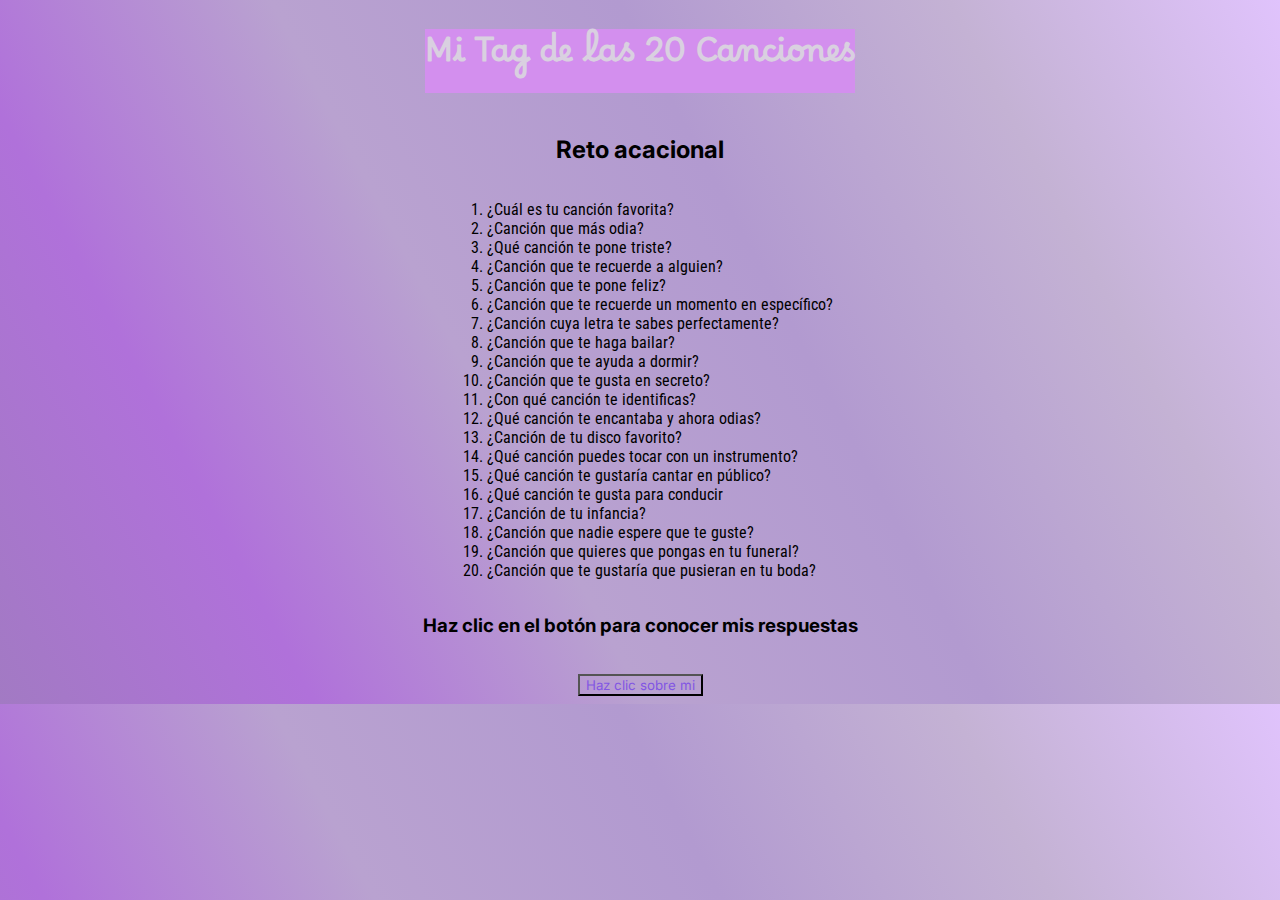
<file: index.html>
<!DOCTYPE html>
<html lang="es">
<head>
    <meta charset="UTF-8">
    <title>Tag de las 20 canciones</title>
    <link rel="stylesheet" href="styles/styles.css">
</head>
<body>
    <h1 class="titulo1">Mi Tag de las 20 Canciones</h1>
    <h2 class="titulo2">Reto acacional</h2>
    <ol class="titulo3">
        <li>¿Cuál es tu canción favorita?</li>
        <li>¿Canción que más odia?</li>
        <li>¿Qué canción te pone triste?</li>
        <li>¿Canción que te recuerde a alguien?</li>
        <li>¿Canción que te pone feliz?</li>
        <li>¿Canción que te recuerde un momento en específico?</li>
        <li>¿Canción cuya letra te sabes perfectamente?</li>
        <li>¿Canción que te haga bailar?</li>
        <li>¿Canción que te ayuda a dormir?</li>
        <li>¿Canción que te gusta en secreto?</li>
        <li>¿Con qué canción te identificas?</li>
        <li>¿Qué canción te encantaba y ahora odias?</li>
        <li>¿Canción de tu disco favorito?</li>
        <li>¿Qué canción puedes tocar con un instrumento?</li>
        <li>¿Qué canción te gustaría cantar en público?</li>
        <li>¿Qué canción te gusta para conducir</li>
        <li>¿Canción de tu infancia?</li>
        <li>¿Canción que nadie espere que te guste?</li>
        <li>¿Canción que quieres que pongas en tu funeral?</li>
        <li>¿Canción que te gustaría que pusieran en tu boda?</li>
    </ol>
    <h3 class="titulo2">Haz clic en el botón para conocer mis respuestas</h3><br>
    <div class="contenedor">
         <a href="respuestas.html">
            <button>Haz clic sobre mi</button>
         </a>
    </div>
</body>
</html>
</file>
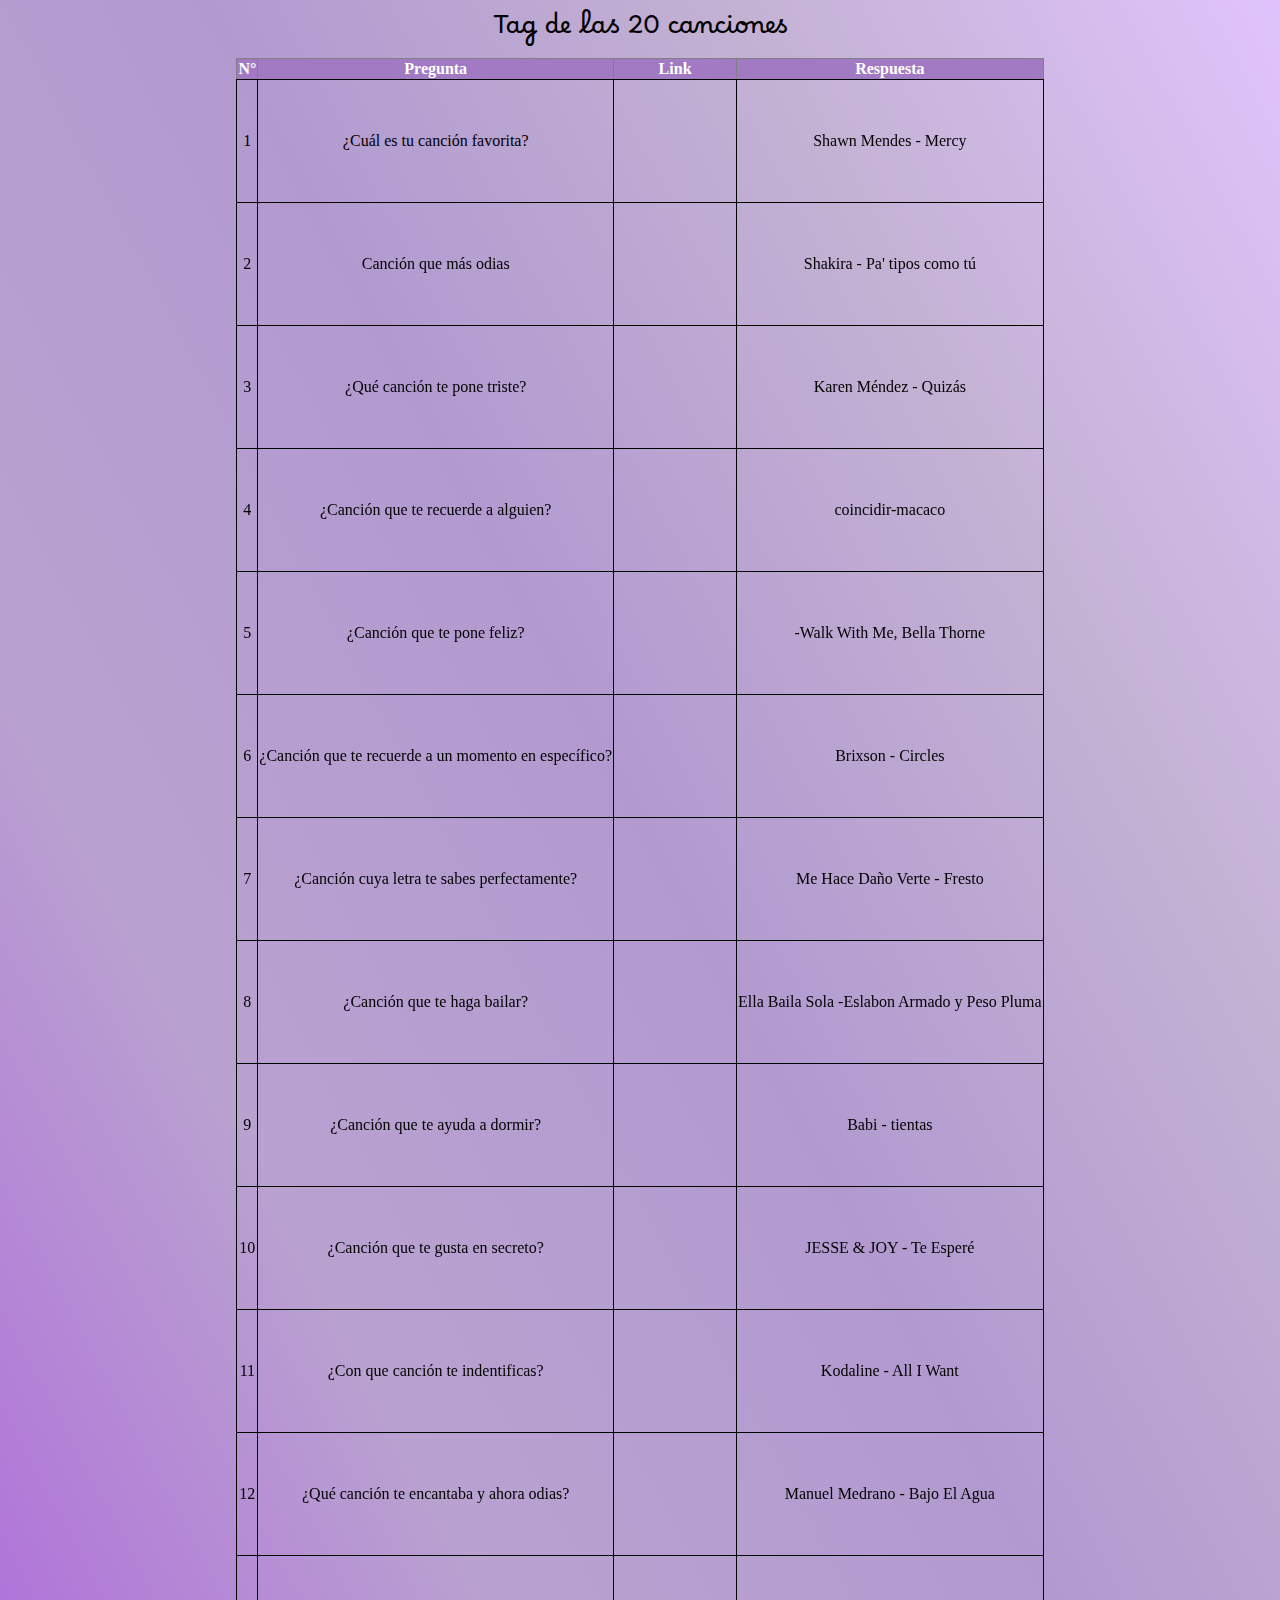
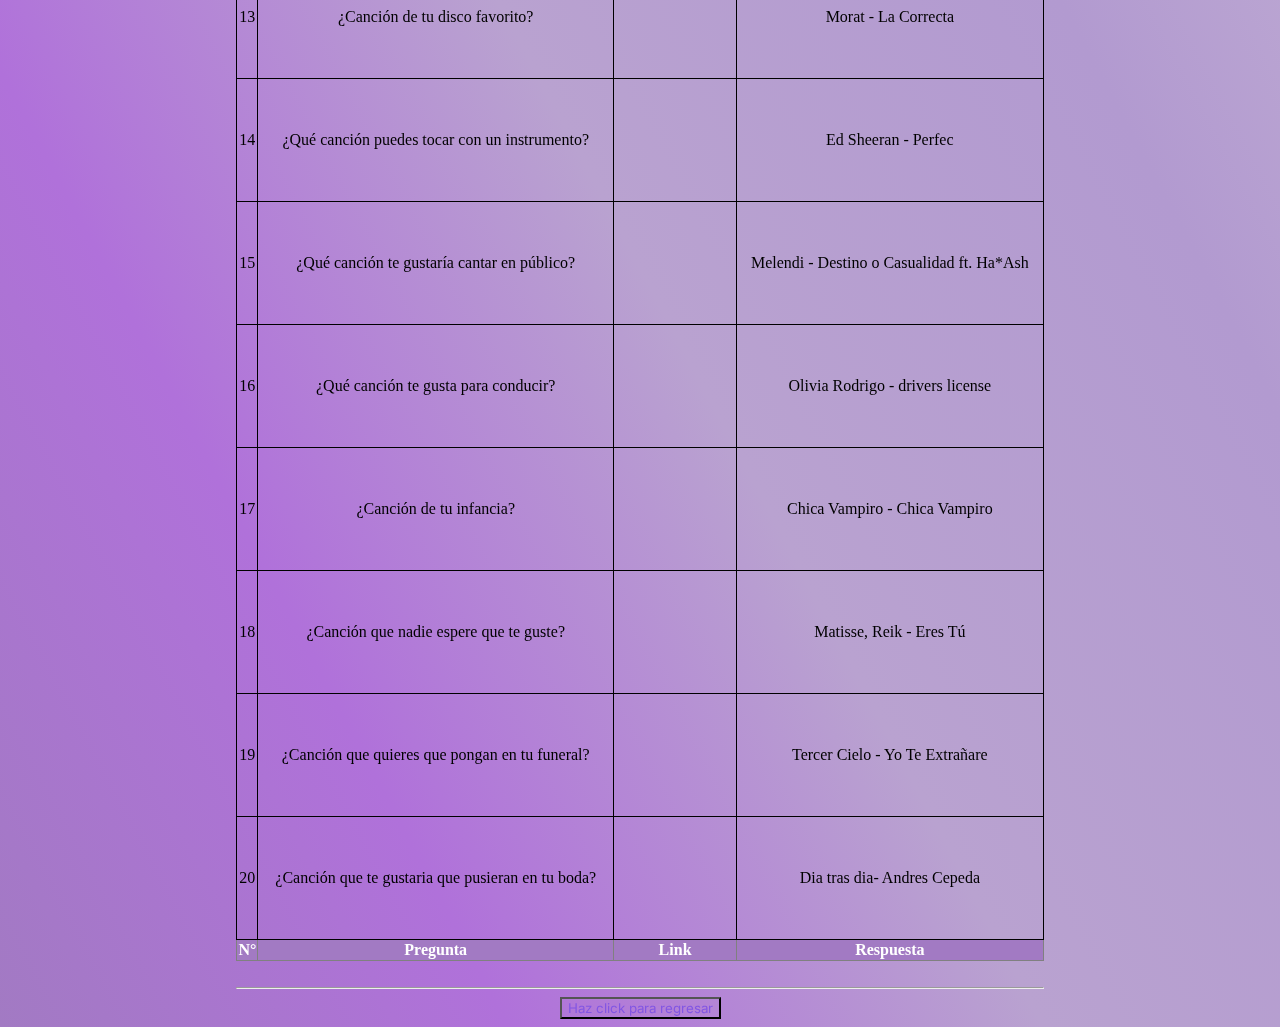
<file: respuestas.html>
<html lang="en">
<head>
    <meta charset="UTF-8">
    <meta name="viewport" content="width=device-width, initial-scale=1.0">
    <title>Respuestas</title>
    <link rel="stylesheet" href="styles/styles.css">
</head>
<body>
    <center>
        <table class="table" border="1">
            <caption>Tag de las 20 canciones</caption>
            <tr>
                <thead>
                    <th>N°</th>
                    <th>Pregunta</th>
                    <th>Link</th>
                    <th>Respuesta</th>
                </thead>
            </tr>
            <tbody>
                <tr>
                    <td>1</td>
                    <td>¿Cuál es tu canción favorita?</td>
                    <td><iframe width="120" height="120" src="https://www.youtube.com/embed/uByVABqwW1Y" title="YouTube video player" frameborder="0" allow="accelerometer; autoplay; clipboard-write; encrypted-media; gyroscope; picture-in-picture; web-share" allowfullscreen></iframe></td>
                    <td>Shawn Mendes - Mercy</td>
                </tr>
                <tr>
                    <td>2</td>
                    <td>Canción que más odias</td>
                    <td><iframe width="120" height="120" src="https://www.youtube.com/embed/T-h5JSeQ7Ec" title="YouTube video player" frameborder="0" allow="accelerometer; autoplay; clipboard-write; encrypted-media; gyroscope; picture-in-picture; web-share" allowfullscreen></iframe></td>
                    <td>Shakira - Pa' tipos como tú </td>
                </tr>
                <tr>
                    <td>3</td>
                    <td>¿Qué canción te pone triste?</td>
                    <td><iframe width="120" height="120" src="https://www.youtube.com/embed/ctyffAFtljE" title="YouTube video player" frameborder="0" allow="accelerometer; autoplay; clipboard-write; encrypted-media; gyroscope; picture-in-picture; web-share" allowfullscreen></iframe></td>
                    <td>Karen Méndez - Quizás</td>
                </tr>
                <tr>
                    <td>4</td>
                    <td>¿Canción que te recuerde a alguien?</td>
                    <td><iframe width="120" height="120" src="https://www.youtube.com/embed/b3GyAtcoogc" title="YouTube video player" frameborder="0" allow="accelerometer; autoplay; clipboard-write; encrypted-media; gyroscope; picture-in-picture; web-share" allowfullscreen></iframe></td>
                    <td>coincidir-macaco</td>
                </tr>
                <tr>
                    <td>5</td>
                    <td>¿Canción que te pone feliz?</td>
                    <td><iframe width="120" height="120" src="https://www.youtube.com/embed/tMZb4uqO_4A" title="YouTube video player" frameborder="0" allow="accelerometer; autoplay; clipboard-write; encrypted-media; gyroscope; picture-in-picture; web-share" allowfullscreen></iframe></td>
                    <td>-Walk With Me, Bella Thorne</td>
                </tr>
                <tr>
                    <td>6</td>
                    <td>¿Canción que te recuerde a un momento en específico?</td>
                    <td><iframe width="120" height="120" src="https://www.youtube.com/embed/CFsimAxflO4" title="YouTube video player" frameborder="0" allow="accelerometer; autoplay; clipboard-write; encrypted-media; gyroscope; picture-in-picture; web-share" allowfullscreen></iframe></td>
                    <td>Brixson - Circles</td>
                </tr>
                <tr>
                    <td>7</td>
                    <td>¿Canción cuya letra te sabes perfectamente?</td>
                    <td><iframe width="120" height="120" src="https://www.youtube.com/embed/Lg13W7_H3d8" title="YouTube video player" frameborder="0" allow="accelerometer; autoplay; clipboard-write; encrypted-media; gyroscope; picture-in-picture; web-share" allowfullscreen></iframe></td>
                    <td>Me Hace Daño Verte - Fresto</td>
                </tr>
                <tr>
                    <td>8</td>
                    <td>¿Canción que te haga bailar?</td>
                    <td><iframe width="120" height="120" src="https://www.youtube.com/embed/lZiaYpD9ZrI" title="YouTube video player" frameborder="0" allow="accelerometer; autoplay; clipboard-write; encrypted-media; gyroscope; picture-in-picture; web-share" allowfullscreen></iframe></td>
                    <td>Ella Baila Sola -Eslabon Armado y Peso Pluma</td>
                </tr>
                <tr>
                    <td>9</td>
                    <td>¿Canción que te ayuda a dormir?</td>
                    <td><iframe width="120" height="120" src="https://www.youtube.com/embed/HTHKAXF_3p4" title="YouTube video player" frameborder="0" allow="accelerometer; autoplay; clipboard-write; encrypted-media; gyroscope; picture-in-picture; web-share" allowfullscreen></iframe></td>
                    <td> Babi - tientas</td>
                </tr>
                <tr>
                    <td>10</td>
                    <td>¿Canción que te gusta en secreto?</td>
                    <td><iframe width="120" height="120" src="https://www.youtube.com/embed/T69YKpADtnQ" title="YouTube video player" frameborder="0" allow="accelerometer; autoplay; clipboard-write; encrypted-media; gyroscope; picture-in-picture; web-share" allowfullscreen></iframe></td>
                    <td> JESSE & JOY - Te Esperé</td>
                </tr>
                <tr>
                    <td>11</td>
                    <td>¿Con que canción te indentificas?</td>
                    <td><iframe width="120" height="120" src="https://www.youtube.com/embed/TCYx-lQQA5s" title="YouTube video player" frameborder="0" allow="accelerometer; autoplay; clipboard-write; encrypted-media; gyroscope; picture-in-picture; web-share" allowfullscreen></iframe></td>
                    <td>Kodaline - All I Want</td>
                </tr>
                <tr>
                    <td>12</td>
                    <td>¿Qué canción te encantaba y ahora odias?</td>
                    <td><iframe width="120" height="120" src="https://www.youtube.com/embed/zLX_GcXt2pI" title="YouTube video player" frameborder="0" allow="accelerometer; autoplay; clipboard-write; encrypted-media; gyroscope; picture-in-picture; web-share" allowfullscreen></iframe></td>
                    <td>Manuel Medrano - Bajo El Agua</td>
                </tr>
                <tr>
                    <td>13</td>
                    <td>¿Canción de tu disco favorito? </td>
                    <td><iframe width="120" height="120" src="https://www.youtube.com/embed/JxxUmYLWnig" title="YouTube video player" frameborder="0" allow="accelerometer; autoplay; clipboard-write; encrypted-media; gyroscope; picture-in-picture; web-share" allowfullscreen></iframe></td>
                    <td>Morat - La Correcta</td>
                </tr>
                <tr>
                    <td>14</td>
                    <td>¿Qué canción puedes tocar con un instrumento?</td>
                    <td><iframe width="120" height="120" src="https://www.youtube.com/embed/2Vv-BfVoq4g" title="YouTube video player" frameborder="0" allow="accelerometer; autoplay; clipboard-write; encrypted-media; gyroscope; picture-in-picture; web-share" allowfullscreen></iframe></td>
                    <td>Ed Sheeran - Perfec</td>
                </tr>
                <tr>
                    <td>15</td>
                    <td>¿Qué canción te gustaría cantar en público?</td>
                    <td><iframe width="120" height="120" src="https://www.youtube.com/embed/D9W4DLjmoOM" title="YouTube video player" frameborder="0" allow="accelerometer; autoplay; clipboard-write; encrypted-media; gyroscope; picture-in-picture; web-share" allowfullscreen></iframe></td>
                    <td>Melendi - Destino o Casualidad ft. Ha*Ash</td>
                </tr>
                <tr>
                    <td>16</td>
                    <td>¿Qué canción te gusta para conducir?</td>
                    <td><iframe width="120" height="120" src="https://www.youtube.com/embed/ZmDBbnmKpqQ" title="YouTube video player" frameborder="0" allow="accelerometer; autoplay; clipboard-write; encrypted-media; gyroscope; picture-in-picture; web-share" allowfullscreen></iframe></td>
                    <td>Olivia Rodrigo - drivers license</td>
                </tr>
                <tr>
                    <td>17</td>
                    <td>¿Canción de tu infancia?</td>
                    <td><iframe width="120" height="120" src="https://www.youtube.com/embed/z5Cn3oYH8sk" title="YouTube video player" frameborder="0" allow="accelerometer; autoplay; clipboard-write; encrypted-media; gyroscope; picture-in-picture; web-share" allowfullscreen></iframe></td>
                    <td>Chica Vampiro - Chica Vampiro</td>
                </tr>
                <tr>
                    <td>18</td>
                    <td>¿Canción que nadie espere que te guste?</td>
                    <td><iframe width="120" height="120" src="https://www.youtube.com/embed/B5B5pPVEwyw" title="YouTube video player" frameborder="0" allow="accelerometer; autoplay; clipboard-write; encrypted-media; gyroscope; picture-in-picture; web-share" allowfullscreen></iframe></td>
                    <td>Matisse, Reik - Eres Tú</td>
                </tr>
                <tr>
                    <td>19</td>
                    <td>¿Canción que quieres que pongan en tu funeral?</td>
                    <td><iframe width="120" height="120" src="https://www.youtube.com/embed/z8ZxGAf9g2M" title="YouTube video player" frameborder="0" allow="accelerometer; autoplay; clipboard-write; encrypted-media; gyroscope; picture-in-picture; web-share" allowfullscreen></iframe></td>
                    <td>Tercer Cielo - Yo Te Extrañare</td>
                </tr>
                <tr>
                    <td>20</td>
                    <td>¿Canción que te gustaria que pusieran en tu boda?</td>
                    <td><iframe width="120" height="120" src="https://www.youtube.com/embed/NEw4ZUbpfsw" title="YouTube video player" frameborder="0" allow="accelerometer; autoplay; clipboard-write; encrypted-media; gyroscope; picture-in-picture; web-share" allowfullscreen></iframe></td>
                    <td>Dia tras dia- Andres Cepeda</td>
                </tr>
            </tbody>
            <tfoot>
                <th>N°</th>
                <th>Pregunta</th>
                <th>Link</th>
                <th>Respuesta</th> 
            </tfoot> 
        </table> <br> <hr>
    </center>
    <div class="contenedor">
        <a href="index.html">
          <button>Haz click para regresar</button>
        </a>  
      </div>
</body>
</file>
<file: styles/styles.css>
@import url('https://fonts.googleapis.com/css2?family=Borel&family=Inter&family=Roboto+Condensed&display=swap');

.titulo1{
    background-color: rgb(211, 143, 238);
    font-size: 2rem;
    color: rgb(217, 208, 224);
    justify-content: center;
    font-family: 'Borel', cursive;
}
.titulo2{
    font-family: 'Inter', sans-serif;
}
.titulo3{
    font-family: 'Roboto Condensed', sans-serif; 
}
.contenedor{
    display: flex;
    justify-content: center;
}
button{
    background-color: transparent;
    color: rgb(130, 86, 227);
    font-family: 'Inter', sans-serif;
}
button:hover{
    background-color: black;
}
body{
    background-color: #a27ac3;
    background-image: linear-gradient(62deg, #a27ac3 0%, #b071da 19%, #b9a2d0 39%, #b29ad0 60%, #c4b2d4 80%, #E0C3FC 100%);
    display: flex;
    justify-content: center;
    flex-direction: column;
    align-items: center;
}
.table{
    border-collapse: collapse;
}
.table td{
    border: 1px solid;
    text-align: center;
}
.table th{
    background-color: #a27ac3;
    color: white;
}
.table td:hover{
    background-color: #b29ad0;
    color: white;
}
.table th:hover{
    background-color: #b071da;
    color: plum;
}
.td{
    font-weight: bold;
}
caption{
    font-family: 'Borel', cursive;
    font-size: 25px;

}
</file>
